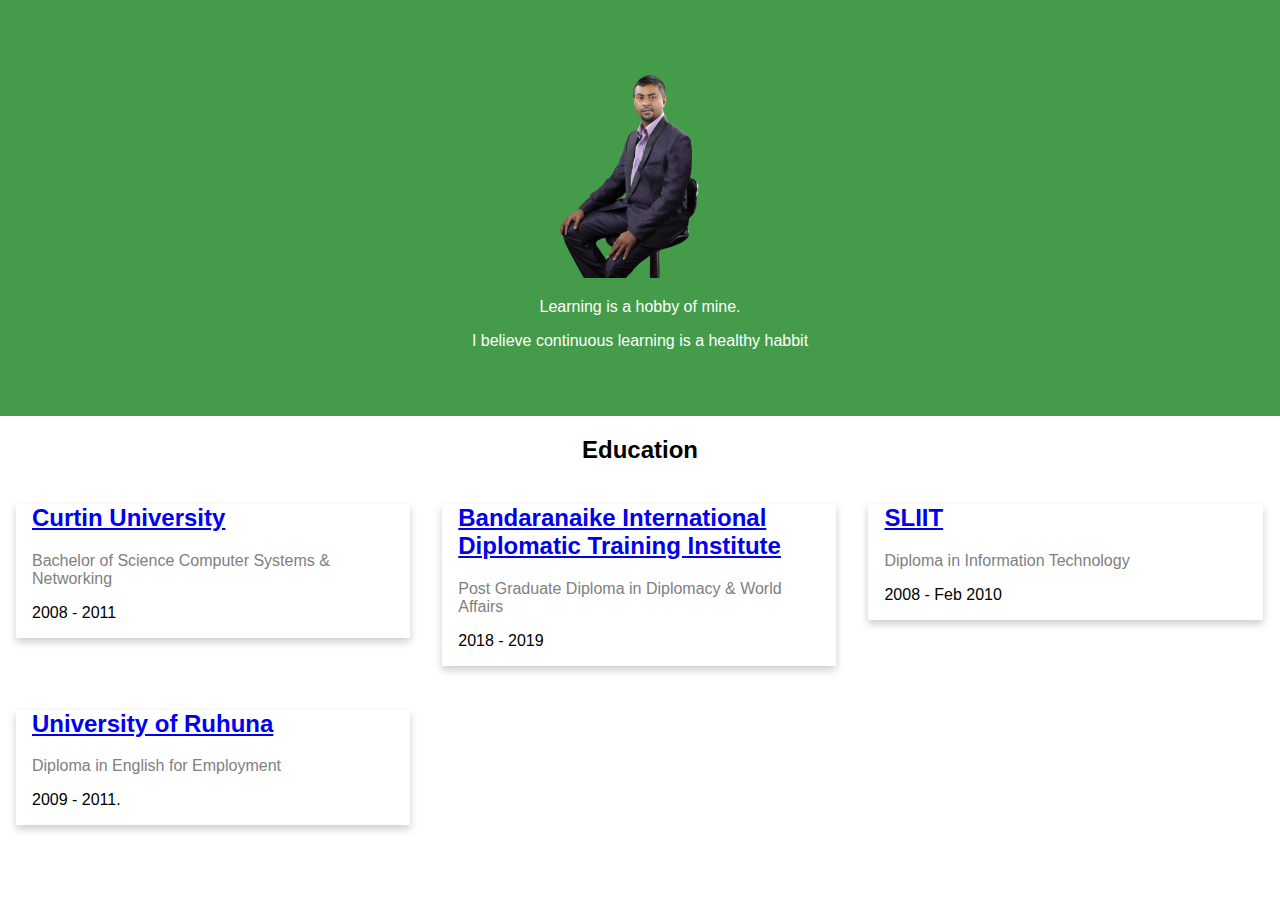
<file: Certification.html>
<!DOCTYPE html>
<html>
<head>
<meta name="viewport" content="width=device-width, initial-scale=1">

<title>Education of H.W.W</title>

<style>
body {
  font-family: Arial, Helvetica, sans-serif;
  margin: 0;
}

html {
  box-sizing: border-box;
}

*, *:before, *:after {
  box-sizing: inherit;
}

.column {
  float: left;
  width: 33.3%;
  margin-bottom: 16px;
  padding: 0 8px;
}

.card {
  box-shadow: 0 4px 8px 0 rgba(0, 0, 0, 0.2);
  margin: 8px;
}

.about-section {
  padding: 50px;
  text-align: center;
  background-color: #449c4b;
  color: white;
}

.container {
  padding: 0 16px;
}

.container::after, .row::after {
  content: "";
  clear: both;
  display: table;
}

.title {
  color: grey;
}

.button {
  border: none;
  outline: 0;
  display: inline-block;
  padding: 8px;
  color: white;
  background-color: #000;
  text-align: center;
  cursor: pointer;
  width: 100%;
}

.button:hover {
  background-color: #555;
}

@media screen and (max-width: 650px) {
  .column {
    width: 100%;
    display: block;
  }
}
</style>
</head>
<body>



<div class="about-section">
  <img src="hww3.png" alt="my image">
  <p>Learning is a hobby of mine.</p>
  <p>I believe continuous learning is a healthy habbit</p>
  
  
</div>

<h2 style="text-align:center">Education</h2>
<div class="row">
  <div class="column">
    <div class="card">
      
      <div class="container">
        <h2 ><a href="https://www.curtin.edu.au/">Curtin University</a></h2>
        <p class="title">Bachelor of Science Computer Systems & Networking</p>
		<p>2008 - 2011</p>
        
        
      </div>
    </div>
  </div>

  <div class="column">
    <div class="card">
      
      <div class="container">
        <h2><a href="https://bidti.lk/">Bandaranaike International Diplomatic Training Institute</a></h2>
        <p class="title">Post Graduate Diploma in Diplomacy & World Affairs</p>
        <p> 2018 - 2019</p>
        
        
      </div>
    </div>
  </div>
  
  <div class="column">
    <div class="card">
      
      <div class="container">
        <h2><a href="https://www.sliit.lk/">SLIIT</a></h2>
        <p class="title">Diploma in Information Technology</p>
        <p>2008 - Feb 2010</p>
		
      
        
      </div>
    </div>
  </div>
</div>
<div class="row">
  <div class="column">
    <div class="card">
      
      <div class="container">
        <h2 ><a href="https://www.ruh.ac.lk/">University of Ruhuna</a></h2>
        <p class="title">Diploma in English for Employment</p>
        <p>2009 - 2011.</p>
		
        
        
      </div>
    </div>
  </div>

</div>

</body>
</html>
</file>
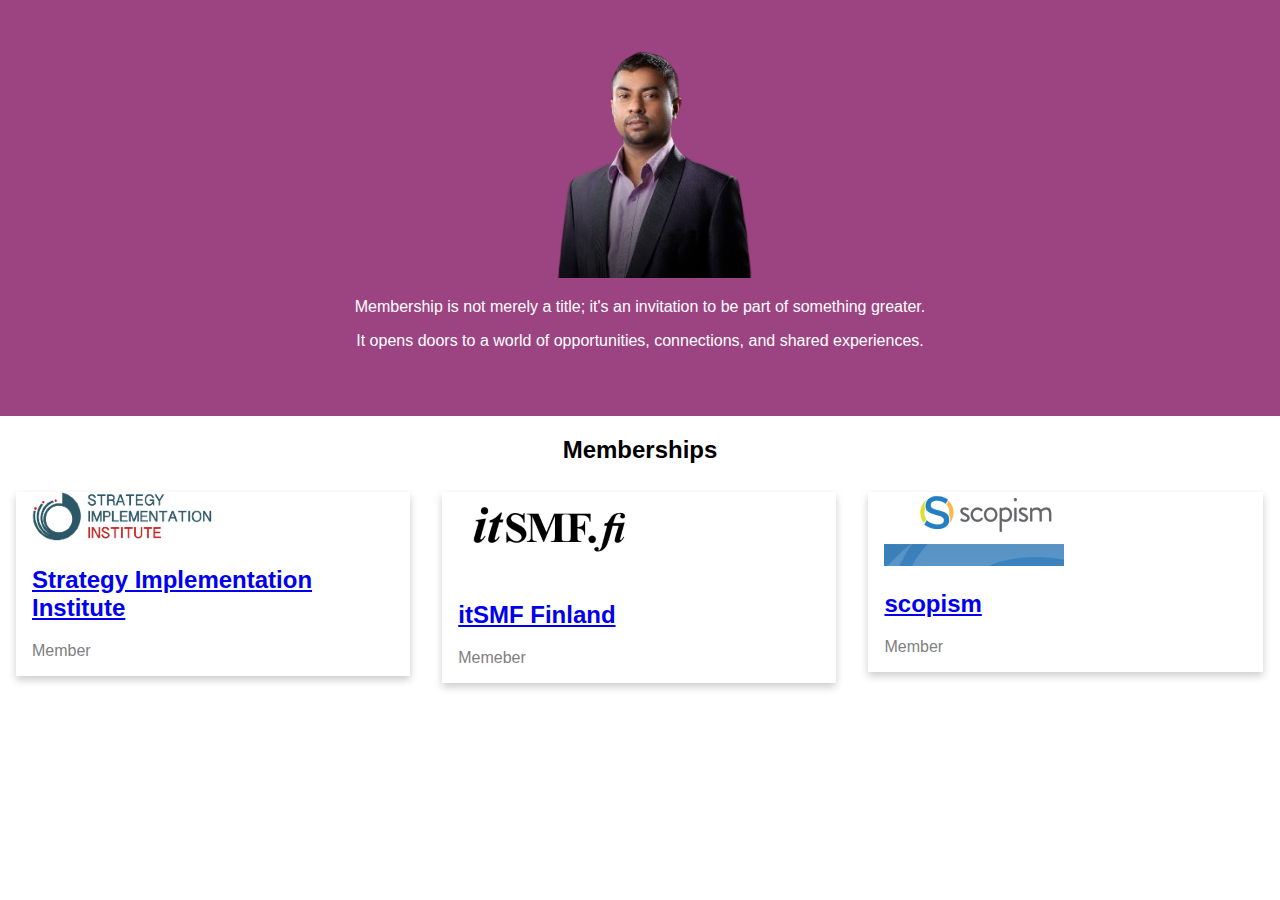
<file: membership.html>
<!DOCTYPE html>
<html>
<head>
<meta name="viewport" content="width=device-width, initial-scale=1">

<title>Memberships of H.W.W</title>

<style>
body {
  font-family: Arial, Helvetica, sans-serif;
  margin: 0;
}

html {
  box-sizing: border-box;
}

*, *:before, *:after {
  box-sizing: inherit;
}

.column {
  float: left;
  width: 33.3%;
  margin-bottom: 16px;
  padding: 0 8px;
}

.card {
  box-shadow: 0 4px 8px 0 rgba(0, 0, 0, 0.2);
  margin: 8px;
}

.about-section {
  padding: 50px;
  text-align: center;
  background-color: #9c4482;
  color: white;
}

.container {
  padding: 0 16px;
}

.container::after, .row::after {
  content: "";
  clear: both;
  display: table;
}

.title {
  color: grey;
}

.button {
  border: none;
  outline: 0;
  display: inline-block;
  padding: 8px;
  color: white;
  background-color: #000;
  text-align: center;
  cursor: pointer;
  width: 100%;
}

.button:hover {
  background-color: #555;
}

@media screen and (max-width: 650px) {
  .column {
    width: 100%;
    display: block;
  }
}
</style>
</head>
<body>



<div class="about-section">
  <img src="Hashan.png" alt="my image">
  <p>Membership is not merely a title; it's an invitation to be part of something greater. </p>
  <p>It opens doors to a world of opportunities, connections, and shared experiences.</p>
  
  
</div>

<h2 style="text-align:center">Memberships</h2>
<div class="row">
  <div class="column">
    <div class="card">
      
      <div class="container">
	  <img src="cert/sii.png" alt="sii">
        <h2 ><a href="https://www.strategyimplementationinstitute.org/">Strategy Implementation Institute</a></h2>
        <p class="title">Member</p>
        
        
        
      </div>
    </div>
  </div>

  <div class="column">
    <div class="card">
      
      <div class="container">
	  <img src="cert/itsmf.png" alt="itsmf">
        <h2><a href="https://www.itsmf.fi/">itSMF Finland</a></h2>
        <p class="title">Memeber</p>
        
        
        
      </div>
    </div>
  </div>
  
  <div class="column">
    <div class="card">
      
      <div class="container">
	  <img src="cert/scopism.png" alt="scopism">
        <h2><a href="https://www.scopism.com/">scopism</a></h2>
        <p class="title">Member</p>
        
      
        
      </div>
    </div>
  </div>
</div>


</body>
</html>
</file>
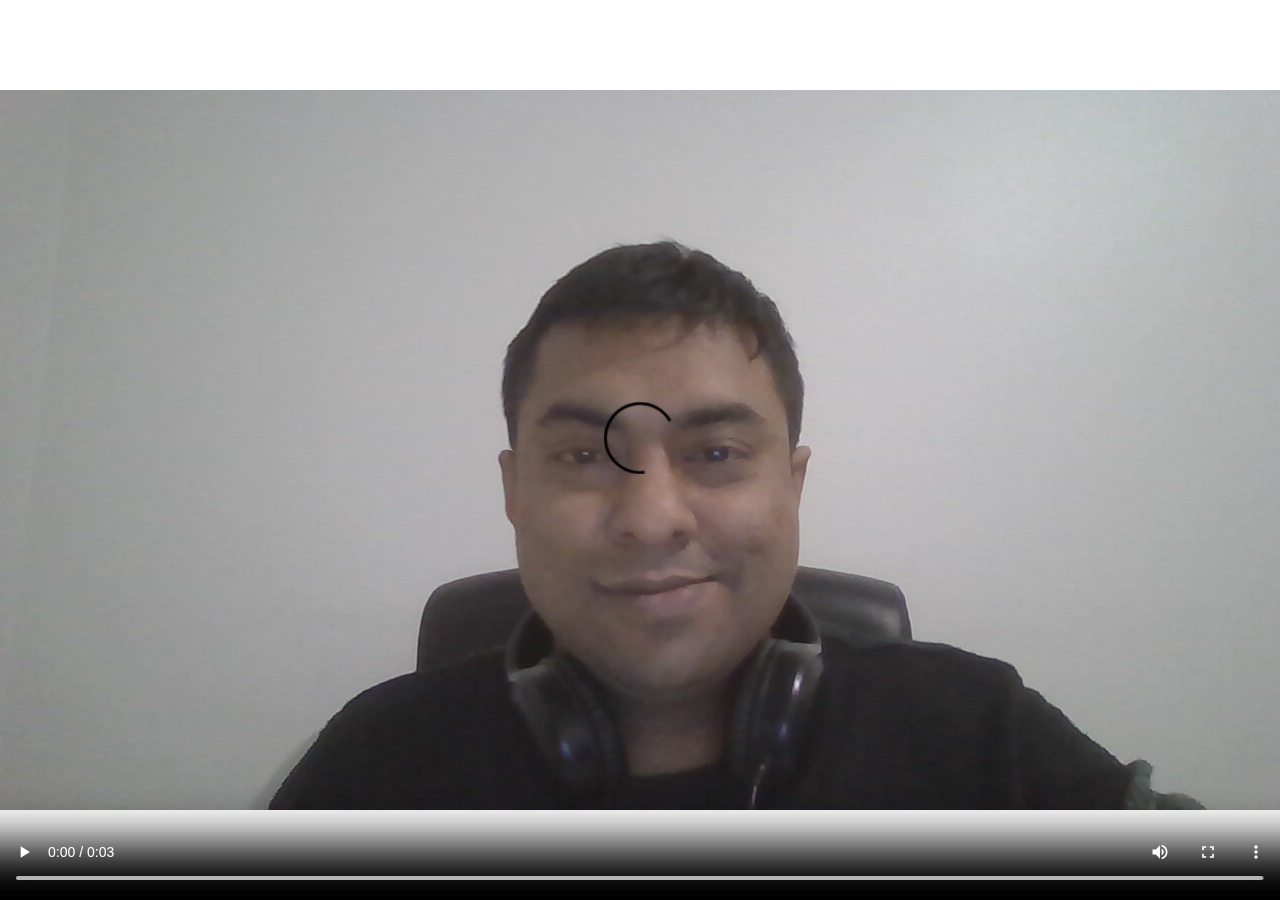
<file: Video_CV/vcv.html>
<!DOCTYPE html>
<html lang="en">
<head>
    <meta charset="UTF-8">
    <meta name="viewport" content="width=device-width, initial-scale=1.0">
    <title>Full Screen Video Player</title>
    <style>
        body, html {
            margin: 0;
            padding: 0;
            height: 100%;
            overflow: hidden;
        }
        video {
            position: fixed;
            top: 0;
            left: 0;
            width: 100%;
            height: 100%;
        }
    </style>
</head>
<body>

<video controls autoplay>
    <source src="vcvhww.mp4" type="video/mp4">
    Your browser does not support the video tag.
</video>

</body>
</html>
</file>
